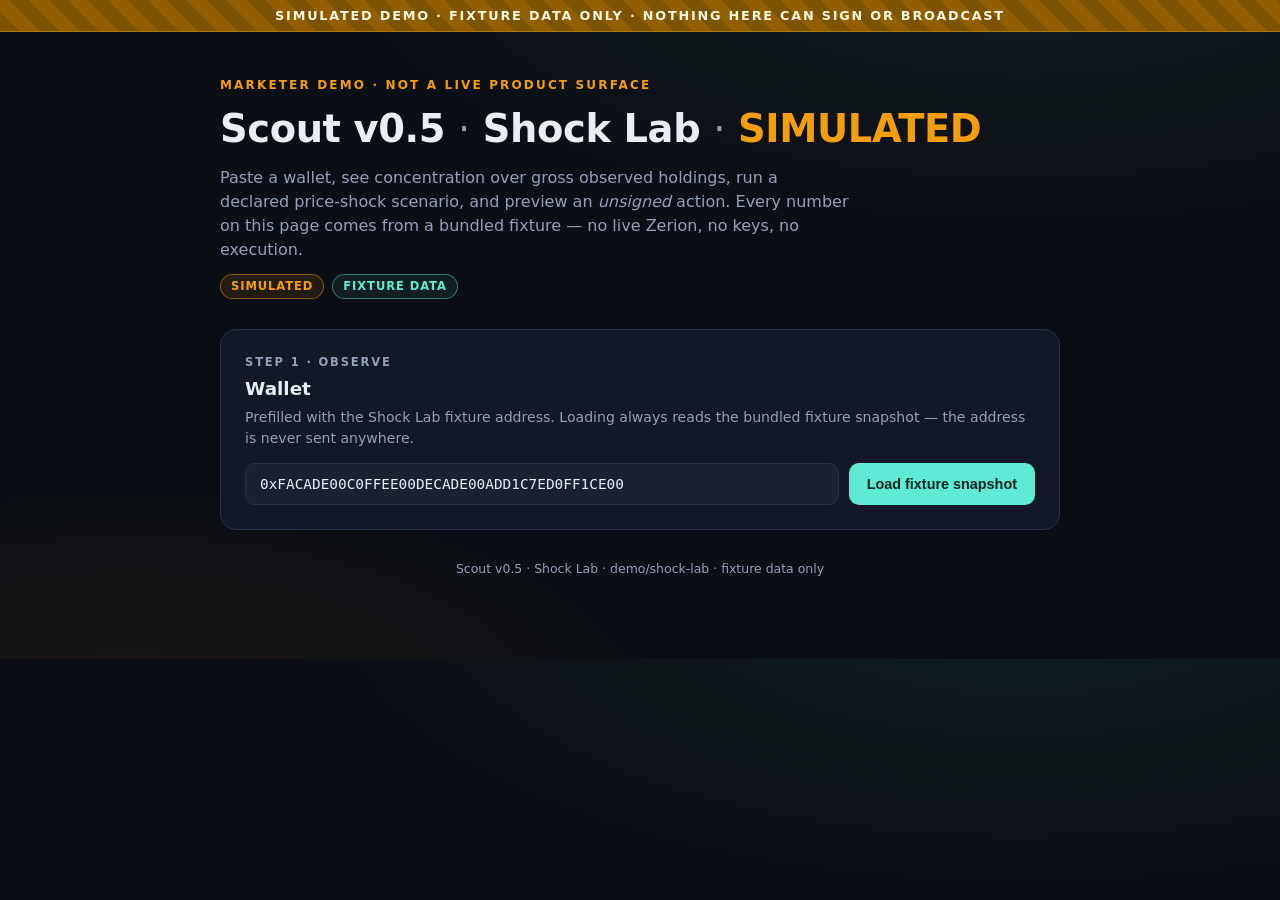
<file: demo/shock-lab/index.html>
<!DOCTYPE html>
<html lang="en">
<head>
<meta charset="utf-8" />
<meta name="viewport" content="width=device-width, initial-scale=1" />
<title>Scout v0.5 · Shock Lab · SIMULATED</title>
<style>
  :root {
    --bg: #0b0e14;
    --panel: #131826;
    --panel-2: #1a2133;
    --line: #263049;
    --text: #e8edf7;
    --muted: #93a0b8;
    --accent: #5eead4;
    --warn: #fbbf24;
    --danger: #fb7185;
    --sim: #f59e0b;
    --ok: #34d399;
    font-size: 16px;
  }
  * { box-sizing: border-box; margin: 0; padding: 0; }
  html { scroll-behavior: smooth; }
  body {
    background:
      radial-gradient(1200px 500px at 80% -10%, rgba(94,234,212,.08), transparent 60%),
      radial-gradient(900px 400px at 10% 110%, rgba(245,158,11,.07), transparent 60%),
      var(--bg);
    color: var(--text);
    font-family: ui-sans-serif, system-ui, -apple-system, "Segoe UI", Roboto, Helvetica, Arial, sans-serif;
    line-height: 1.5;
    padding-bottom: 80px;
  }
  .wrap { max-width: 880px; margin: 0 auto; padding: 0 20px; }

  /* --- simulated ribbon --- */
  .sim-ribbon {
    position: sticky; top: 0; z-index: 50;
    background: repeating-linear-gradient(45deg, #7c5300, #7c5300 14px, #925f00 14px, #925f00 28px);
    color: #fff7e6; text-align: center; font-weight: 700;
    font-size: .8rem; letter-spacing: .14em; text-transform: uppercase;
    padding: 6px 10px; border-bottom: 1px solid #a97803;
  }

  header { padding: 44px 0 8px; }
  .kicker { color: var(--sim); font-weight: 700; letter-spacing: .18em; text-transform: uppercase; font-size: .75rem; }
  h1 { font-size: clamp(1.6rem, 4vw, 2.4rem); margin-top: 6px; letter-spacing: -.01em; }
  h1 .sep { color: var(--muted); font-weight: 400; }
  .subtitle { color: var(--muted); margin-top: 8px; max-width: 62ch; }

  .badge {
    display: inline-flex; align-items: center; gap: 6px;
    font-size: .72rem; font-weight: 700; letter-spacing: .08em; text-transform: uppercase;
    padding: 3px 10px; border-radius: 999px; border: 1px solid;
  }
  .badge.sim { color: var(--sim); border-color: rgba(245,158,11,.5); background: rgba(245,158,11,.1); }
  .badge.fixture { color: var(--accent); border-color: rgba(94,234,212,.45); background: rgba(94,234,212,.08); }
  .badge.fresh { color: var(--ok); border-color: rgba(52,211,153,.45); background: rgba(52,211,153,.08); }

  section {
    background: var(--panel);
    border: 1px solid var(--line);
    border-radius: 16px;
    padding: 24px;
    margin-top: 22px;
  }
  .step-label { color: var(--muted); font-size: .72rem; font-weight: 700; letter-spacing: .16em; text-transform: uppercase; }
  section h2 { font-size: 1.15rem; margin: 4px 0 4px; }
  .hint { color: var(--muted); font-size: .88rem; }

  /* wallet */
  .wallet-row { display: flex; gap: 10px; margin-top: 14px; flex-wrap: wrap; }
  input[type="text"] {
    flex: 1 1 320px; min-width: 0;
    background: var(--panel-2); color: var(--text);
    border: 1px solid var(--line); border-radius: 10px;
    padding: 12px 14px; font-family: ui-monospace, SFMono-Regular, Menlo, monospace; font-size: .9rem;
  }
  input[type="text"]:focus { outline: 2px solid rgba(94,234,212,.5); outline-offset: 1px; }
  button {
    background: var(--accent); color: #05261f;
    border: none; border-radius: 10px; padding: 12px 18px;
    font-weight: 700; font-size: .9rem; cursor: pointer;
  }
  button:hover { filter: brightness(1.08); }
  button.ghost { background: transparent; color: var(--accent); border: 1px solid rgba(94,234,212,.5); }
  .wallet-result { margin-top: 14px; display: none; }
  .wallet-result.show { display: block; }
  .kv { display: flex; gap: 8px; flex-wrap: wrap; color: var(--muted); font-size: .85rem; margin-top: 8px; }
  .kv code { color: var(--text); background: var(--panel-2); border: 1px solid var(--line); border-radius: 6px; padding: 1px 7px; font-size: .82rem; }

  /* heatmap */
  .heatmap { display: flex; gap: 8px; margin-top: 16px; height: 128px; }
  .tile {
    border-radius: 12px; position: relative; overflow: hidden;
    display: flex; flex-direction: column; justify-content: flex-end;
    padding: 10px 12px; min-width: 64px;
    border: 1px solid rgba(255,255,255,.08);
  }
  .tile .sym { font-weight: 800; font-size: .95rem; }
  .tile .pct { font-size: .78rem; color: rgba(255,255,255,.85); }
  .callout {
    margin-top: 16px; border-left: 4px solid var(--danger);
    background: rgba(251,113,133,.08); border-radius: 0 10px 10px 0;
    padding: 12px 16px; font-size: .92rem;
  }
  .callout strong { color: var(--danger); }
  .stat-row { display: flex; gap: 24px; margin-top: 14px; flex-wrap: wrap; }
  .stat .num { font-size: 1.35rem; font-weight: 800; }
  .stat .lbl { color: var(--muted); font-size: .75rem; text-transform: uppercase; letter-spacing: .1em; }

  /* shock */
  .shock-head { display: flex; justify-content: space-between; align-items: baseline; flex-wrap: wrap; gap: 10px; margin-top: 14px; }
  .shock-val { font-size: 2rem; font-weight: 800; color: var(--danger); font-variant-numeric: tabular-nums; }
  input[type="range"] { width: 100%; margin-top: 12px; accent-color: var(--danger); height: 28px; }
  .presets { display: flex; gap: 10px; margin-top: 10px; }
  .presets button { background: var(--panel-2); color: var(--text); border: 1px solid var(--line); padding: 8px 16px; }
  .presets button.active { border-color: var(--danger); color: var(--danger); }
  .chart-box { margin-top: 18px; background: var(--panel-2); border: 1px solid var(--line); border-radius: 12px; padding: 14px; }
  .chart-meta { display: flex; justify-content: space-between; flex-wrap: wrap; gap: 8px; align-items: center; font-size: .85rem; color: var(--muted); }
  svg { display: block; width: 100%; height: auto; }
  .pnl-line { fill: none; stroke: var(--danger); stroke-width: 2.5; }
  .base-line { stroke: var(--muted); stroke-width: 1; stroke-dasharray: 4 4; }
  .pnl-fill { fill: url(#pnlGrad); }
  .shock-out { display: flex; gap: 24px; margin-top: 14px; flex-wrap: wrap; }

  /* prep */
  .prep-result { display: none; margin-top: 18px; }
  .prep-result.show { display: block; }
  pre {
    background: #0a0d15; border: 1px solid var(--line); border-radius: 12px;
    padding: 16px; overflow-x: auto;
    font-family: ui-monospace, SFMono-Regular, Menlo, monospace; font-size: .78rem; line-height: 1.6;
    color: #c7d2e8;
  }
  pre .k { color: var(--accent); }
  pre .hex { color: var(--warn); word-break: break-all; }
  .lockcard {
    margin-top: 14px; text-align: center;
    border: 2px solid var(--danger); border-radius: 14px;
    background: rgba(251,113,133,.07);
    padding: 26px 18px;
  }
  .lockcard .lock { font-size: 3rem; line-height: 1; }
  .lockcard .big {
    font-size: clamp(1.3rem, 4vw, 2rem); font-weight: 900; letter-spacing: .06em;
    color: var(--danger); margin-top: 10px; text-transform: uppercase;
  }
  .lockcard .small { color: var(--muted); font-size: .85rem; margin-top: 8px; max-width: 52ch; margin-left: auto; margin-right: auto; }

  /* end card */
  .endcard { text-align: center; padding: 40px 24px; }
  .endcard h2 { font-size: 1.4rem; }
  .endcard p { color: var(--muted); margin-top: 8px; }
  .endcard a.cta {
    display: inline-block; margin-top: 18px;
    background: var(--accent); color: #05261f; font-weight: 800;
    padding: 13px 22px; border-radius: 12px; text-decoration: none;
  }
  .endcard .fine { font-size: .78rem; margin-top: 18px; }
  footer { text-align: center; color: var(--muted); font-size: .78rem; margin-top: 30px; }
</style>
</head>
<body>

<div class="sim-ribbon">Simulated demo · fixture data only · nothing here can sign or broadcast</div>

<div class="wrap">
  <header>
    <div class="kicker">Marketer demo · not a live product surface</div>
    <h1>Scout v0.5 <span class="sep">·</span> Shock Lab <span class="sep">·</span> <span style="color:var(--sim)">SIMULATED</span></h1>
    <p class="subtitle">
      Paste a wallet, see concentration over gross observed holdings, run a declared price-shock
      scenario, and preview an <em>unsigned</em> action. Every number on this page comes from a
      bundled fixture — no live Zerion, no keys, no execution.
    </p>
    <div style="margin-top:12px; display:flex; gap:8px; flex-wrap:wrap;">
      <span class="badge sim">Simulated</span>
      <span class="badge fixture">Fixture data</span>
    </div>
  </header>

  <!-- STEP 2: wallet -->
  <section id="step-wallet">
    <div class="step-label">Step 1 · Observe</div>
    <h2>Wallet</h2>
    <p class="hint">Prefilled with the Shock Lab fixture address. Loading always reads the bundled fixture snapshot — the address is never sent anywhere.</p>
    <div class="wallet-row">
      <input id="wallet-input" type="text" spellcheck="false" aria-label="Wallet address"
             value="0xFACADE00C0FFEE00DECADE00ADD1C7ED0FF1CE00" />
      <button id="load-btn">Load fixture snapshot</button>
    </div>
    <div class="wallet-result" id="wallet-result">
      <div class="kv">
        <span>Source: <code>fixture · demo/shock-lab (synthetic)</code></span>
        <span>Chain: <code>ethereum</code></span>
        <span>Observed at: <code id="observed-at"></code></span>
      </div>
      <div class="kv"><span class="badge fresh" id="freshness-badge-top"></span></div>
    </div>
  </section>

  <!-- STEP 3: concentration -->
  <section id="step-concentration" style="display:none">
    <div class="step-label">Step 2 · Concentration</div>
    <h2>Gross observed allocation <span class="badge sim" style="vertical-align:2px">Simulated</span></h2>
    <div class="heatmap" id="heatmap" role="img" aria-label="Portfolio concentration heatmap"></div>
    <div class="callout" id="conc-callout"></div>
    <div class="stat-row">
      <div class="stat"><div class="num" id="stat-total"></div><div class="lbl">Gross observed value</div></div>
      <div class="stat"><div class="num" id="stat-top"></div><div class="lbl">Top position weight</div></div>
      <div class="stat"><div class="num" id="stat-hhi"></div><div class="lbl">HHI (concentration)</div></div>
    </div>
  </section>

  <!-- STEP 4: shock -->
  <section id="step-shock" style="display:none">
    <div class="step-label">Step 3 · Declared shock scenario</div>
    <h2>Uniform price shock <span class="badge sim" style="vertical-align:2px">Simulated</span></h2>
    <p class="hint">A declared what-if applied uniformly to gross observed holdings. It is arithmetic on the fixture snapshot, not a forecast.</p>
    <div class="shock-head">
      <div class="shock-val" id="shock-val">−30%</div>
      <span class="badge fresh" id="freshness-badge"></span>
    </div>
    <input id="shock-slider" type="range" min="-80" max="0" step="1" value="-30" aria-label="Shock percentage" />
    <div class="presets">
      <button class="preset active" data-shock="-30">−30%</button>
      <button class="preset" data-shock="-50">−50%</button>
    </div>
    <div class="chart-box">
      <div class="chart-meta">
        <span>Fixture value history + shock applied at the observation point</span>
        <span>Fixture prices · not live market data</span>
      </div>
      <svg id="chart" viewBox="0 0 800 260" preserveAspectRatio="none" aria-label="Simulated portfolio value line under shock">
        <defs>
          <linearGradient id="pnlGrad" x1="0" y1="0" x2="0" y2="1">
            <stop offset="0%" stop-color="rgba(251,113,133,.28)"/>
            <stop offset="100%" stop-color="rgba(251,113,133,0)"/>
          </linearGradient>
        </defs>
        <g id="chart-content"></g>
      </svg>
    </div>
    <div class="shock-out">
      <div class="stat"><div class="num" id="shock-change"></div><div class="lbl">Scenario change</div></div>
      <div class="stat"><div class="num" id="shock-value"></div><div class="lbl">Scenario value</div></div>
      <div class="stat"><div class="num" id="shock-top-loss"></div><div class="lbl" id="shock-top-loss-lbl">Top position alone</div></div>
    </div>
  </section>

  <!-- STEP 5: unsigned prep -->
  <section id="step-prep" style="display:none">
    <div class="step-label">Step 4 · Optional unsigned preparation</div>
    <h2>Prep an unsigned action <span class="badge sim" style="vertical-align:2px">Simulated</span></h2>
    <p class="hint">Scout can prepare an exact, unsigned transaction proposal for review. Preparation is where the pipeline ends: there is no signer, no review session, no broadcast path.</p>
    <div style="margin-top:14px">
      <button id="prep-btn">Prep unsigned action (trim top position 10%)</button>
    </div>
    <div class="prep-result" id="prep-result">
      <pre id="prep-pre"></pre>
      <div class="lockcard">
        <div class="lock">🔒</div>
        <div class="big">Cannot sign · Cannot broadcast</div>
        <div class="small">This is an unsigned preview built from fixture data. Scout v0.5 exposes no execute, sign, or submit tools — a human wallet you control would have to review and act on any real proposal.</div>
      </div>
    </div>
  </section>

  <!-- STEP 6: end card -->
  <section class="endcard" id="step-end" style="display:none">
    <h2>That's Shock Lab.</h2>
    <p>Concentration, declared shocks with visible freshness, and unsigned-only preparation —<br/>the honest core of Scout v0.5.0.</p>
    <a class="cta" href="https://github.com/gabchess/scout-onchain/releases/tag/v0.5.0" target="_blank" rel="noopener">Get Scout v0.5.0 →</a>
    <p class="fine hint">Everything above is SIMULATED from a bundled fixture. Scout never claims push alerts, WalletConnect, or automated buys.</p>
  </section>

  <footer>Scout v0.5 · Shock Lab · demo/shock-lab · fixture data only</footer>
</div>

<script>
"use strict";

/* ---------- Fixture (synthetic, demo-local; mirrors Scout fixture shape) ---------- */
const FIXTURE = {
  wallet_address: "0xFACADE00C0FFEE00DECADE00ADD1C7ED0FF1CE00",
  chain: "ethereum",
  observed_at: "2026-09-03T12:00:00Z",
  source: { kind: "fixture", locator: "demo/shock-lab/index.html (synthetic fixture, not live data)" },
  holdings: [
    { asset: "ETH",  quantity: 16.4,   value_usd: 36900 },
    { asset: "USDC", quantity: 5400,   value_usd: 5400 },
    { asset: "UNI",  quantity: 310,    value_usd: 2170 },
    { asset: "AAVE", quantity: 8.2,    value_usd: 1530 }
  ],
  // Synthetic 30-day gross value history ending at the observation point.
  value_history: [
    47800, 47420, 47950, 48310, 47880, 47510, 47120, 46840, 47210, 47660,
    48020, 48490, 48150, 47790, 47430, 47060, 46720, 46390, 46610, 46930,
    47280, 47540, 47190, 46850, 46520, 46180, 45940, 45710, 45890, 46000
  ]
};

const TILE_COLORS = ["#e11d48", "#0e7490", "#7c3aed", "#b45309"];
const fmtUsd = n => (n < 0 ? "−$" : "$") + Math.abs(n).toLocaleString("en-US", { maximumFractionDigits: 0 });
const fmtPct = n => (n * 100).toFixed(1) + "%";

/* ---------- Derived risk figures (same math as scout advisory.portfolio_risk) ---------- */
const total = FIXTURE.holdings.reduce((s, h) => s + h.value_usd, 0);
const positions = FIXTURE.holdings
  .map(h => ({ ...h, weight: h.value_usd / total }))
  .sort((a, b) => b.value_usd - a.value_usd);
const hhi = positions.reduce((s, p) => s + p.weight * p.weight, 0);
const topPos = positions[0];

/* ---------- Freshness ---------- */
function freshnessText() {
  const observed = new Date(FIXTURE.observed_at);
  const days = Math.max(0, Math.round((Date.now() - observed.getTime()) / 86400000));
  return `Freshness: fixture observed ${FIXTURE.observed_at} (${days}d old at page load)`;
}

/* ---------- Step reveal ---------- */
const $ = id => document.getElementById(id);
function show(id) {
  const el = $(id);
  if (el.style.display === "none") {
    el.style.display = "";
    el.scrollIntoView({ behavior: "smooth", block: "start" });
  }
}

/* ---------- Step 1: load wallet ---------- */
$("load-btn").addEventListener("click", () => {
  // Always loads the bundled fixture regardless of pasted text — declared, not hidden.
  $("wallet-input").value = FIXTURE.wallet_address;
  $("observed-at").textContent = FIXTURE.observed_at;
  $("freshness-badge-top").textContent = freshnessText();
  $("wallet-result").classList.add("show");
  renderConcentration();
  show("step-concentration");
  show("step-shock");
  renderShock();
});

/* ---------- Step 2: concentration heatmap ---------- */
function renderConcentration() {
  const map = $("heatmap");
  map.innerHTML = "";
  positions.forEach((p, i) => {
    const tile = document.createElement("div");
    tile.className = "tile";
    tile.style.flexGrow = String(Math.round(p.weight * 1000));
    tile.style.background = `linear-gradient(180deg, ${TILE_COLORS[i % TILE_COLORS.length]}cc, ${TILE_COLORS[i % TILE_COLORS.length]}88)`;
    tile.innerHTML = `<div class="sym">${p.asset}</div><div class="pct">${fmtPct(p.weight)}</div>`;
    map.appendChild(tile);
  });
  $("conc-callout").innerHTML =
    `<strong>Concentration callout:</strong> ${fmtPct(topPos.weight)} of gross observed value sits in a single token (${topPos.asset}). ` +
    `A uniform shock therefore lands almost entirely on one position.`;
  $("stat-total").textContent = fmtUsd(total);
  $("stat-top").textContent = `${fmtPct(topPos.weight)} ${topPos.asset}`;
  $("stat-hhi").textContent = hhi.toFixed(3);
}

/* ---------- Step 3: shock scenario ---------- */
const slider = $("shock-slider");

function renderShock() {
  const shock = Number(slider.value); // e.g. -30
  $("shock-val").textContent = `${shock === 0 ? "0" : "−" + Math.abs(shock)}%`;
  $("freshness-badge").textContent = freshnessText();

  document.querySelectorAll(".preset").forEach(b =>
    b.classList.toggle("active", Number(b.dataset.shock) === shock));

  const change = total * shock / 100;
  const scenarioValue = total + change;
  $("shock-change").textContent = fmtUsd(change);
  $("shock-value").textContent = fmtUsd(scenarioValue);
  $("shock-top-loss").textContent = fmtUsd(topPos.value_usd * shock / 100);
  $("shock-top-loss-lbl").textContent = `${topPos.asset} position alone`;

  drawChart(shock, scenarioValue);
  show("step-prep");
}

function drawChart(shock, scenarioValue) {
  const W = 800, H = 260, PAD = 14;
  const hist = FIXTURE.value_history;
  // history points, then a short shock leg dropping to the scenario value
  const shockSteps = 6;
  const pts = hist.slice();
  const last = hist[hist.length - 1];
  for (let i = 1; i <= shockSteps; i++) {
    pts.push(last + (scenarioValue - last) * (i / shockSteps));
  }
  const min = Math.min(...pts) * 0.97, max = Math.max(...pts) * 1.01;
  const x = i => PAD + (i / (pts.length - 1)) * (W - 2 * PAD);
  const y = v => H - PAD - ((v - min) / (max - min)) * (H - 2 * PAD);

  let d = "";
  pts.forEach((v, i) => { d += (i ? " L " : "M ") + x(i).toFixed(1) + " " + y(v).toFixed(1); });
  const fillD = d + ` L ${x(pts.length - 1).toFixed(1)} ${H - PAD} L ${x(0).toFixed(1)} ${H - PAD} Z`;
  const baseY = y(last).toFixed(1);
  const shockX = x(hist.length - 1).toFixed(1);
  const endY = y(scenarioValue).toFixed(1);

  $("chart-content").innerHTML =
    `<path class="pnl-fill" d="${fillD}"></path>` +
    `<line class="base-line" x1="${PAD}" y1="${baseY}" x2="${W - PAD}" y2="${baseY}"></line>` +
    `<path class="pnl-line" d="${d}"></path>` +
    `<circle cx="${shockX}" cy="${baseY}" r="4" fill="#fbbf24"></circle>` +
    `<text x="${shockX}" y="${Number(baseY) - 10}" fill="#fbbf24" font-size="12" text-anchor="middle">shock applied</text>` +
    `<circle cx="${W - PAD}" cy="${endY}" r="4" fill="#fb7185"></circle>` +
    `<text x="${W - PAD - 6}" y="${Number(endY) + 18}" fill="#fb7185" font-size="12" text-anchor="end">${shock}% → ${fmtUsd(scenarioValue)}</text>`;
}

slider.addEventListener("input", renderShock);
document.querySelectorAll(".preset").forEach(b =>
  b.addEventListener("click", () => { slider.value = b.dataset.shock; renderShock(); }));

/* ---------- Step 4: unsigned prep ---------- */
$("prep-btn").addEventListener("click", () => {
  const trimQty = (topPos.quantity * 0.1).toFixed(2);
  const trimUsd = fmtUsd(topPos.value_usd * 0.1);
  // Deterministic fake calldata — clearly synthetic, never valid for any chain.
  const calldata = "0x5c07d0de" + Array.from({ length: 4 }, (_, r) =>
    Array.from({ length: 24 }, (_, i) => ((r * 31 + i * 7 + 13) % 16).toString(16)).join("")
  ).join("");
  const preview = [
    `<span class="k">// UNSIGNED PREPARATION PREVIEW — SIMULATED, fixture data only</span>`,
    `preparation_id : <span class="hex">prep-shocklab-demo-0001</span>`,
    `status         : proposal (approval required, expires in 120s in real Scout)`,
    `action         : swap (trim top position ~10%)`,
    `chain          : ethereum (chain_id 1)`,
    `source_wallet  : <span class="hex">${FIXTURE.wallet_address}</span>`,
    `sell           : ${trimQty} ${topPos.asset} (~${trimUsd})`,
    `buy            : USDC`,
    `slippage_bps   : 50`,
    `unsigned_calldata (synthetic, not valid on any chain):`,
    `  <span class="hex">${calldata}</span>`,
    ``,
    `<span class="k">// No signer attached. No review session. No broadcast path.</span>`
  ].join("\n");
  $("prep-pre").innerHTML = preview;
  $("prep-result").classList.add("show");
  show("step-end");
  $("prep-result").scrollIntoView({ behavior: "smooth", block: "center" });
});
</script>
</body>
</html>
</file>
